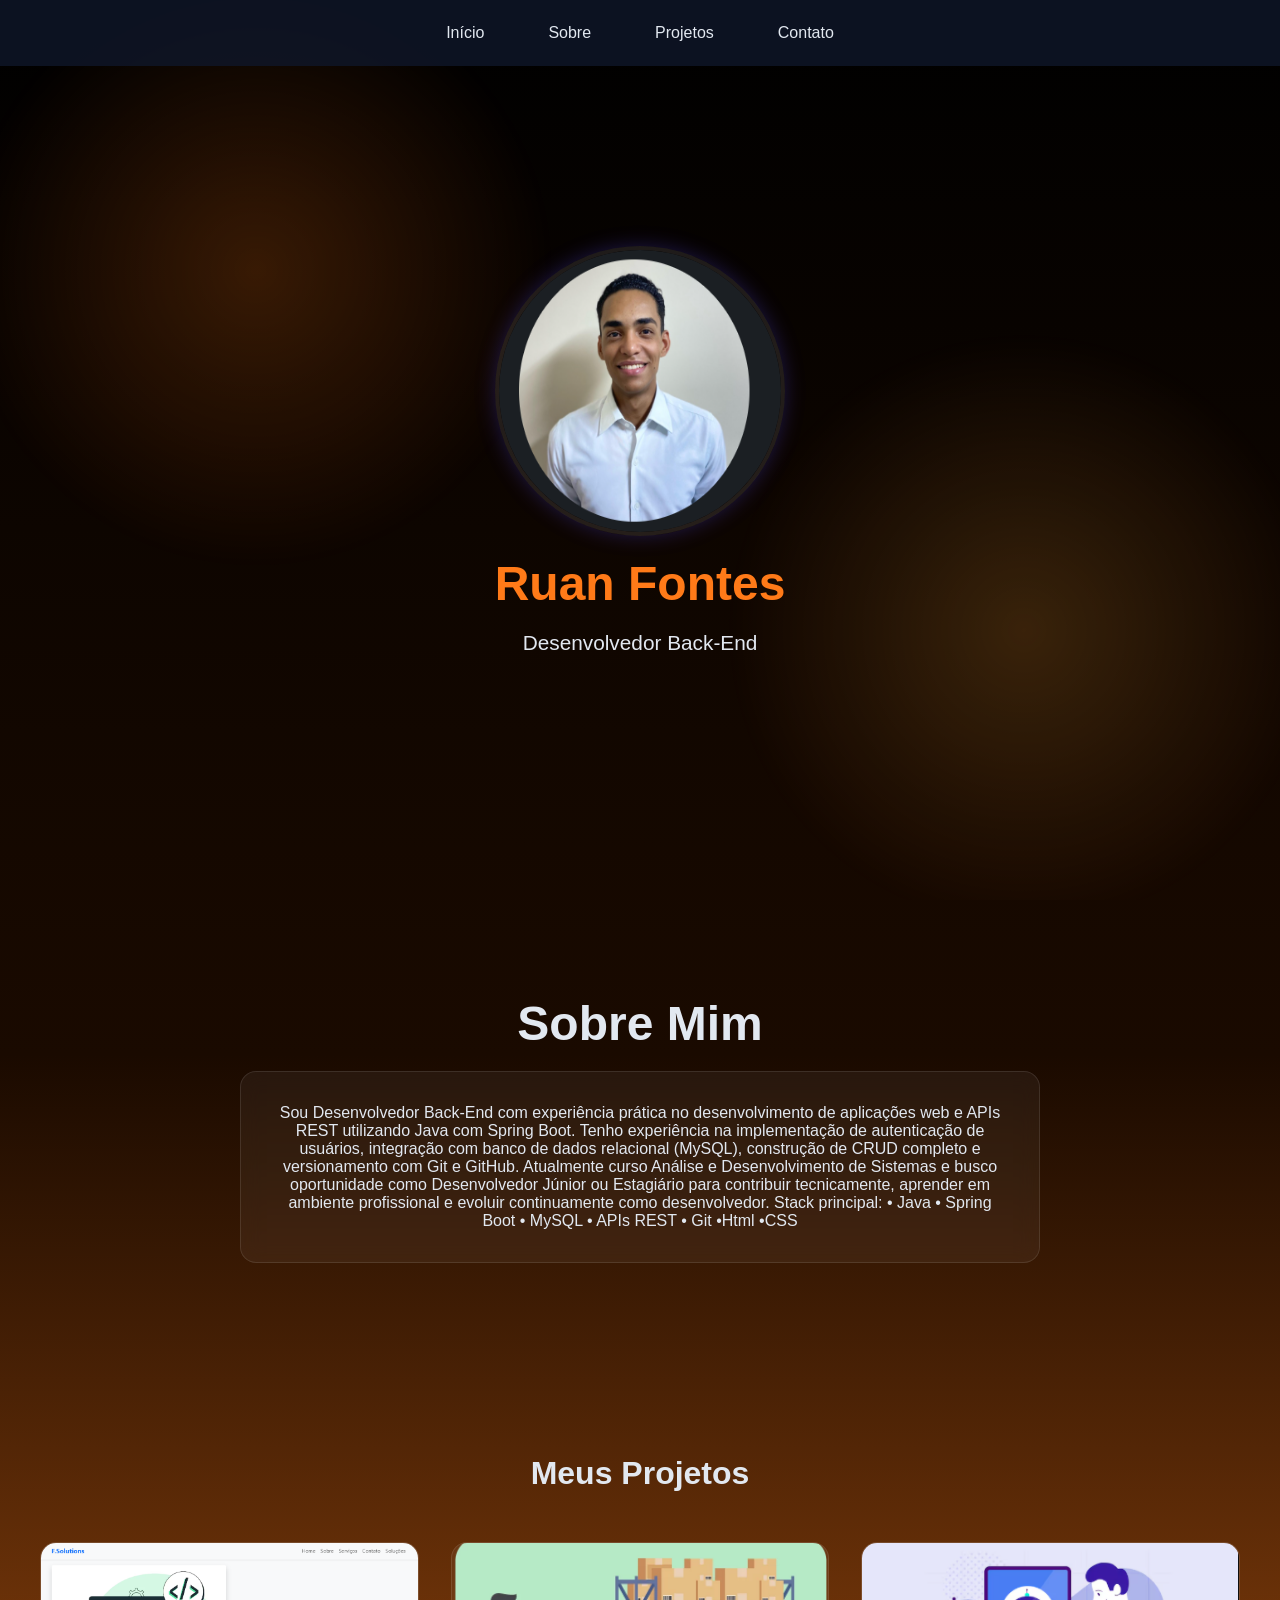
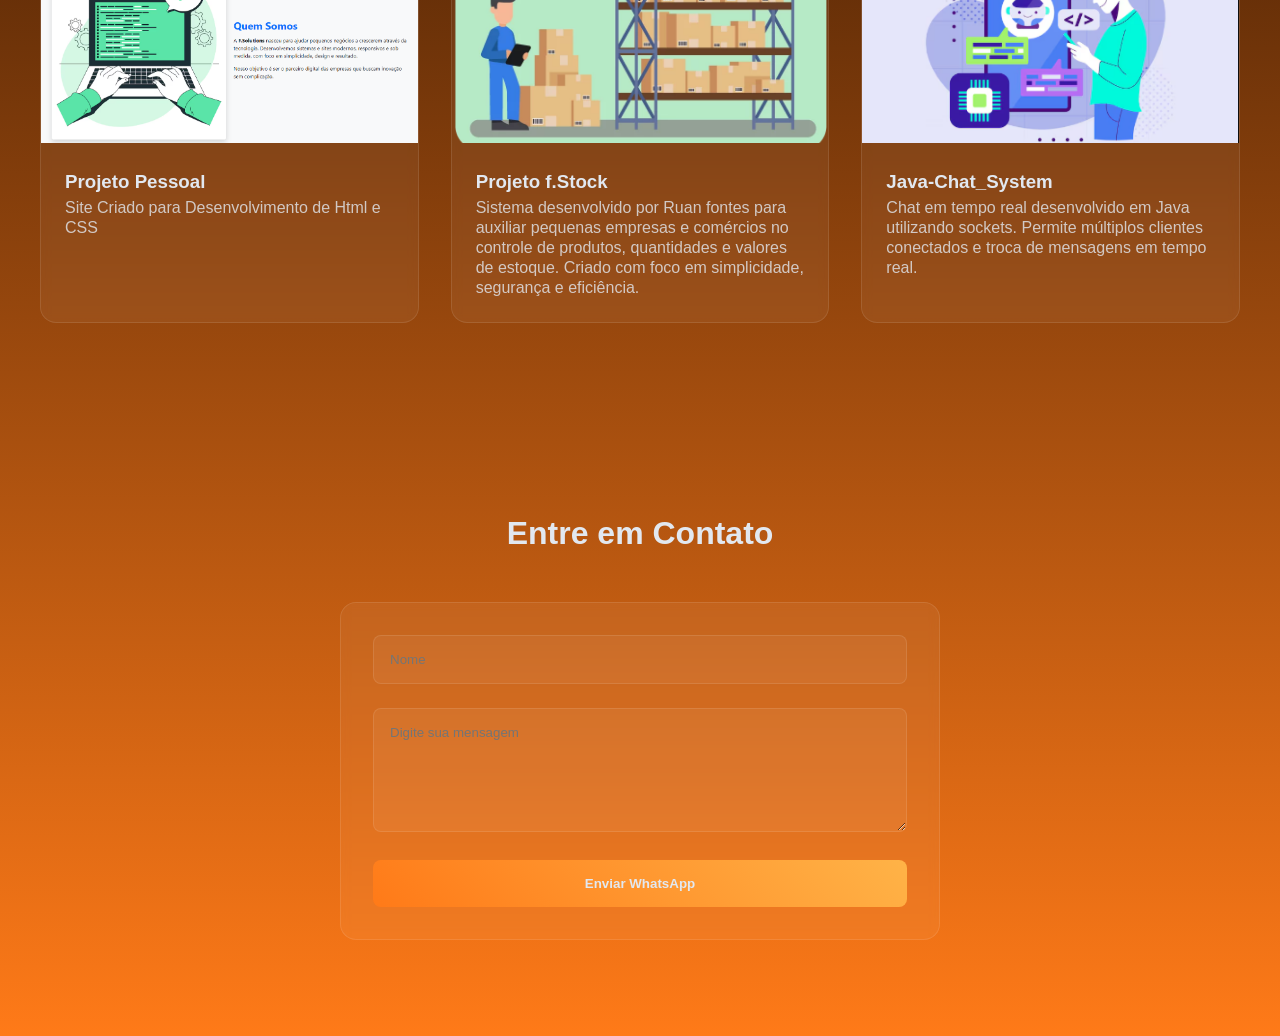
<file: index.html>
<!DOCTYPE html>
<html lang="pt-br">
<head>
    <meta charset="UTF-8">
    <meta name="viewport" content="width=device-width, initial-scale=1.0">
    <title>RuanFontes | Portfólio</title>
    <link rel="stylesheet" href="css/style.css">
</head>

<body>

<div class="particulas"></div>

<nav class="navegacao">
    <ul class="menu">
        <li>
            <a href="#inicio" class="menu-link">Início</a>
        </li>
        <li>
            <a href="#sobre" class="menu-link">Sobre</a>
        </li>
        <li>
            <a href="#projetos" class="menu-link">Projetos</a>
        </li>
        <li>
            <a href="#contatos" class="menu-link">Contato</a>
        </li>
    </ul>
</nav>

<main id="inicio" class="cabecalho">
    <img src="assets/img/ruan.jpg" alt="Foto de Ruan Fontes" class="foto-perfil">
    <h1> Ruan Fontes</h1>
    <p class="cabecalho-sub-titulo">Desenvolvedor Back-End</p>
</main>

<section id="sobre" class="sobre">
    <h2 class="sobre-titulo">Sobre Mim</h2>
    <div class="sobre-caixa">
        <p class="sobre-paragrafo">Sou Desenvolvedor Back-End com experiência prática no desenvolvimento de aplicações web e APIs REST utilizando Java com Spring Boot.

            Tenho experiência na implementação de autenticação de usuários, integração com banco de dados relacional (MySQL), construção de CRUD completo e versionamento com Git e GitHub.

            Atualmente curso Análise e Desenvolvimento de Sistemas e busco oportunidade como Desenvolvedor Júnior ou Estagiário para contribuir tecnicamente, aprender em ambiente profissional e evoluir continuamente como desenvolvedor.

            Stack principal:
            • Java
            • Spring Boot
            • MySQL
            • APIs REST
            • Git
            •Html
            •CSS
        </p>
    </div>
</section>

<section id="projetos" class="projetos">
    <h2 class="projetos-titulo">Meus Projetos</h2>

    <div class="projetos-caixa">

        <div class="projetos-card">
            <img src="assets/img/projeto1.png" alt="Projeto 1" class="projetos-imagem">
            <div class="caixa-textos-projeto">
                <h3 class="info-projetos">Projeto Pessoal</h3>
                <p class="paragrafo-projetos">Site Criado para Desenvolvimento de Html e CSS</p>
            </div>
        </div>

        <div class="projetos-card">
            <img src="assets/img/projeto2.png" alt="Projeto 2" class="projetos-imagem">
            <div class="caixa-textos-projeto">
                <h3 class="info-projetos">Projeto f.Stock</h3>
                <p class="paragrafo-projetos"> Sistema desenvolvido por Ruan fontes para auxiliar pequenas empresas e comércios no controle de produtos, quantidades e valores de estoque.
                    Criado com foco em simplicidade, segurança e eficiência.</p>
            </div>
        </div>

        <div class="projetos-card">
            <img src="assets/img/projeto3.png" alt="Projeto 3" class="projetos-imagem">
            <div class="caixa-textos-projeto">
                <h3 class="info-projetos">Java-Chat_System</h3>
                <p class="paragrafo-projetos">Chat em tempo real desenvolvido em Java utilizando sockets. Permite múltiplos clientes conectados e troca de mensagens em tempo real.</p>
            </div>
        </div>
    </div>
</section>

<section id="contatos" class="contatos">
    <h2 class="contatos-titulo">Entre em Contato</h2>
    <form class="formulario-contato" id="formulario" onsubmit="EnviarWhatsApp(event)">
        <div class="grupo-form">
            <input placeholder="Nome" class="campo-form" id="nome">
        </div>
        <div class="grupo-form">
            <textarea class="campo-form" placeholder="Digite sua mensagem" rows="6" id="mensagem"></textarea>
        </div>
        <button type="submit" class="botao-form">Enviar WhatsApp</button>
    </form>
</section>

<script>

    function EnviarWhatsApp(event) {
    event.preventDefault()
     const nome = document.getElementById('nome').value;
    const mensagem = document.getElementById('mensagem').value;
    const telefone = '5579988334695'

    const texto = 'olá! Me chamo ${nome}, gostaria de entrar em contato com você. Minha mensagem é: ${mensagem}'
    const msgFormatada = encodeURIComponent(texto);

    const url = `https://wa.me/${telefone}?text=${msgFormatada}`;

    window.open(url, '_blank');

    }
</script>

</body>
</html>
</file>
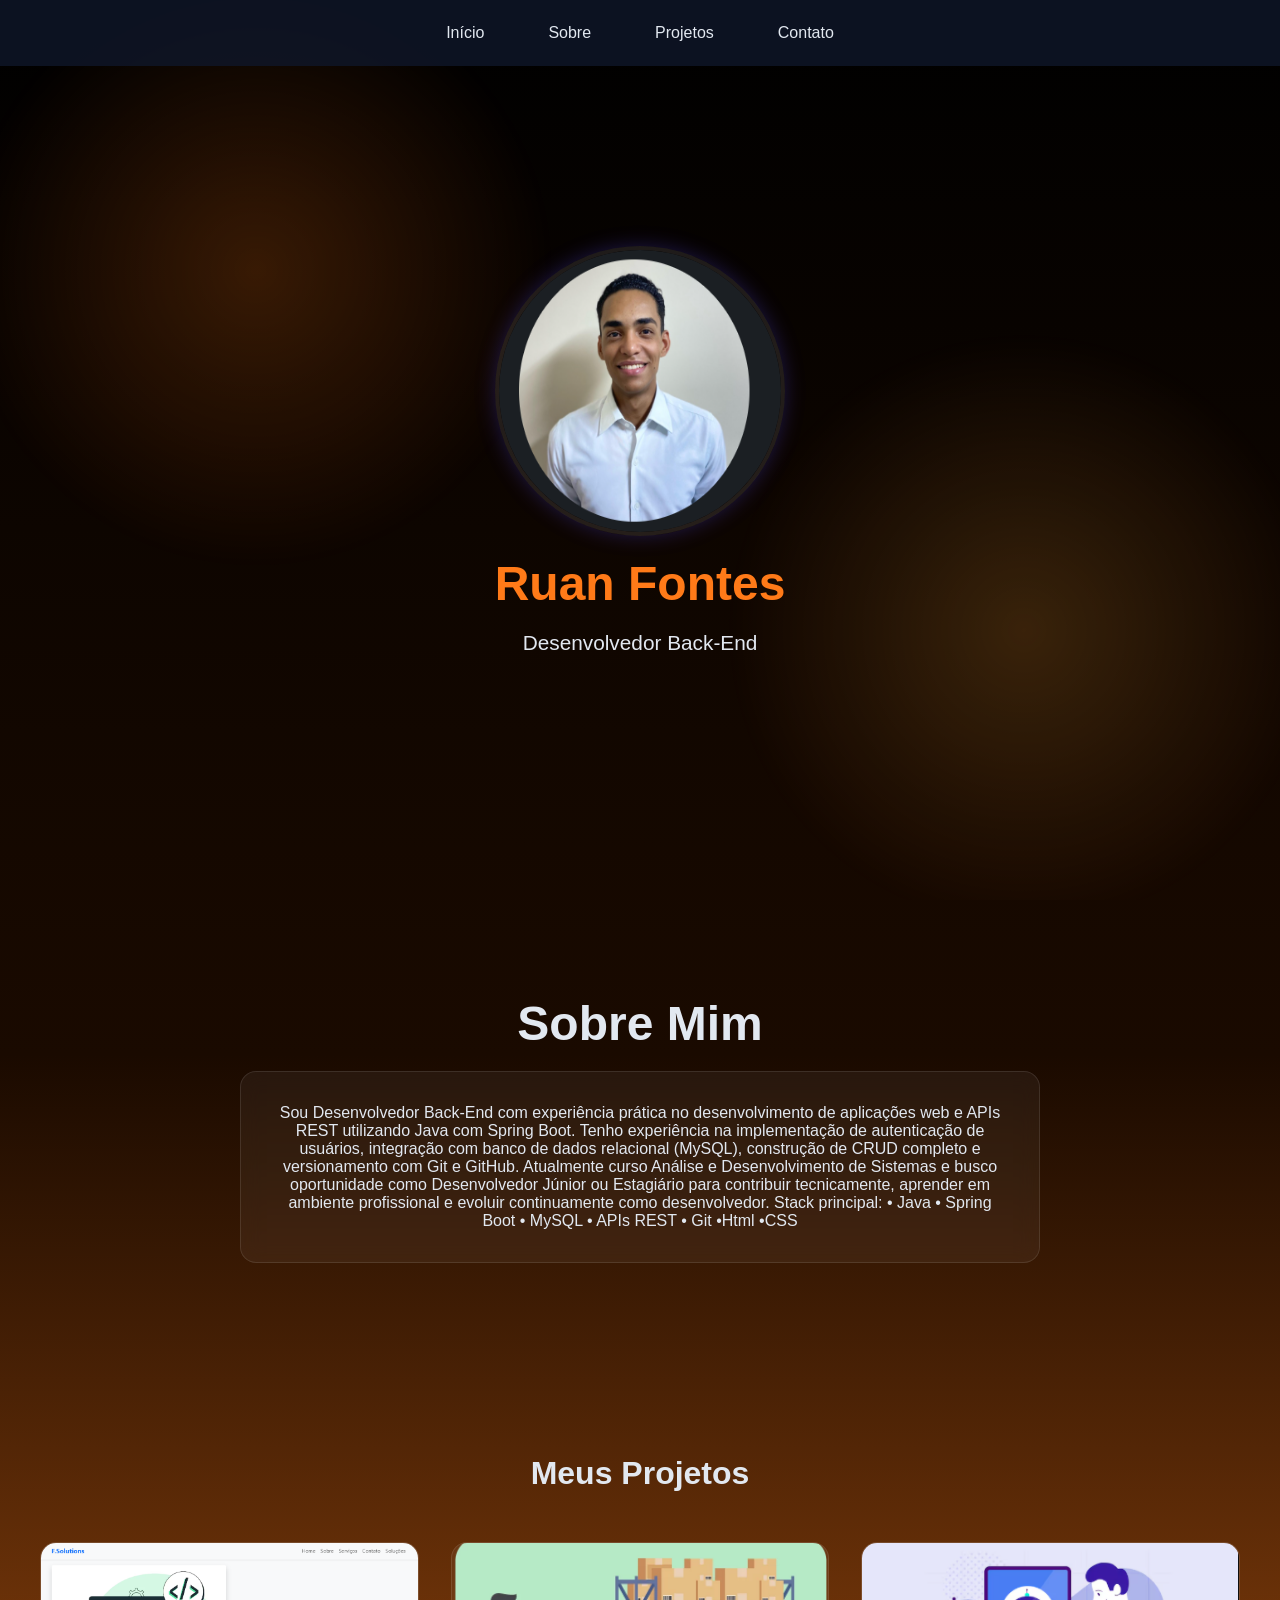
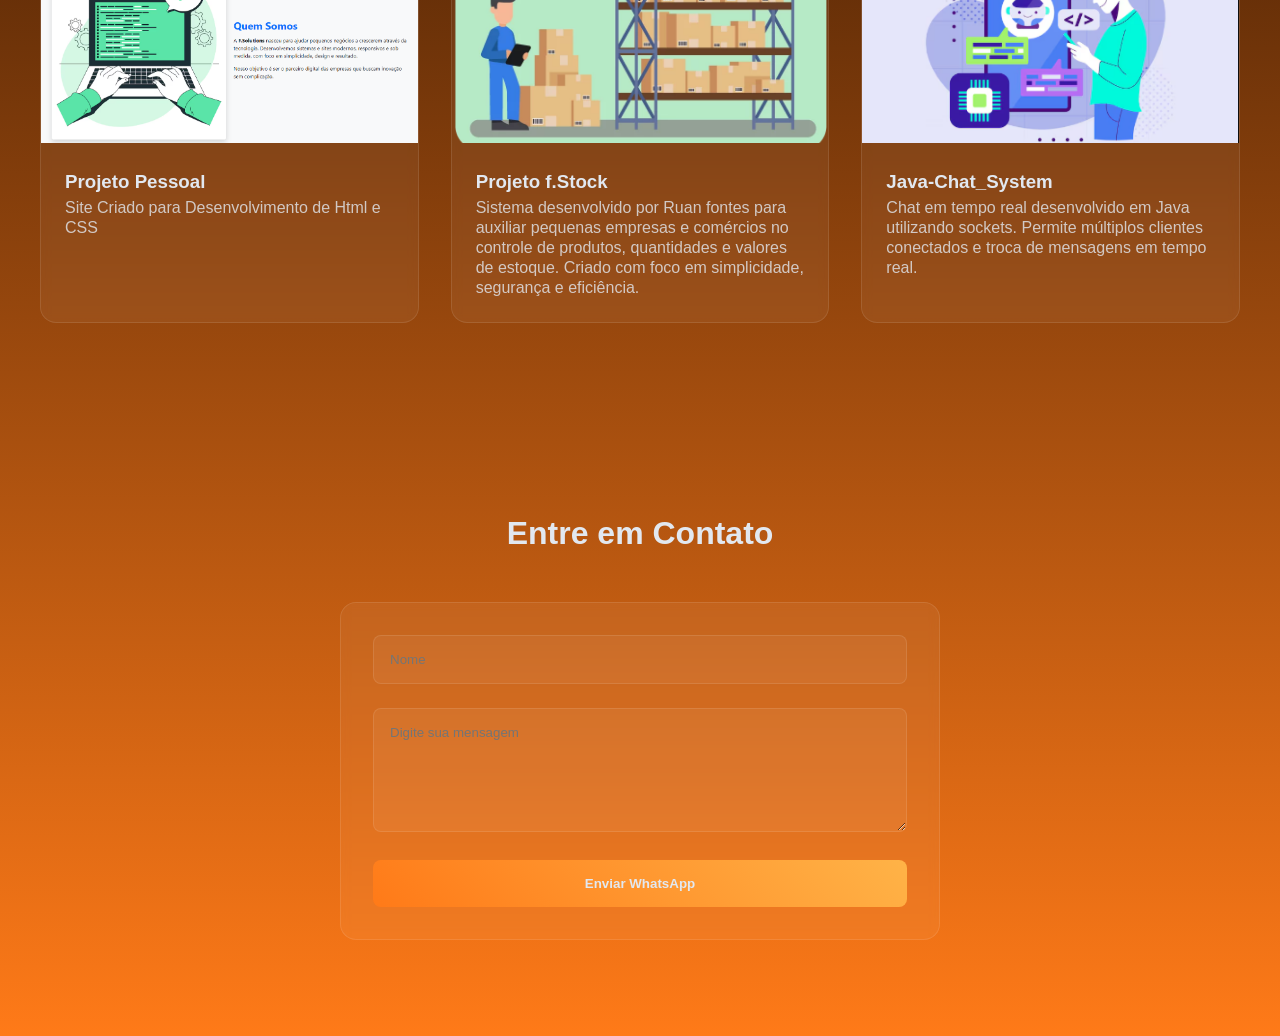
<file: src/index.html>
<!DOCTYPE html>
<html lang="pt-br">
<head>
    <meta charset="UTF-8">
    <meta name="viewport" content="width=device-width, initial-scale=1.0">
    <title>RuanFontes | Portfólio</title>
  <link rel="stylesheet" href="../css/style.css">
</head>

<body>

<div class="particulas"></div>

<nav class="navegacao">
    <ul class="menu">
        <li>
            <a href="#inicio" class="menu-link">Início</a>
        </li>
        <li>
            <a href="#sobre" class="menu-link">Sobre</a>
        </li>
        <li>
            <a href="#projetos" class="menu-link">Projetos</a>
        </li>
        <li>
            <a href="#contatos" class="menu-link">Contato</a>
        </li>
    </ul>
</nav>

<main id="inicio" class="cabecalho">
        <img src="../assets/img/ruan.jpg" alt="Foto de Ruan Fontes" class="foto-perfil">
        <h1> Ruan Fontes</h1>
        <p class="cabecalho-sub-titulo">Desenvolvedor Back-End</p>
</main>

<section id="sobre" class="sobre">
    <h2 class="sobre-titulo">Sobre Mim</h2>
    <div class="sobre-caixa">
        <p class="sobre-paragrafo">Sou Desenvolvedor Back-End com experiência prática no desenvolvimento de aplicações web e APIs REST utilizando Java com Spring Boot.

            Tenho experiência na implementação de autenticação de usuários, integração com banco de dados relacional (MySQL), construção de CRUD completo e versionamento com Git e GitHub.

            Atualmente curso Análise e Desenvolvimento de Sistemas e busco oportunidade como Desenvolvedor Júnior ou Estagiário para contribuir tecnicamente, aprender em ambiente profissional e evoluir continuamente como desenvolvedor.

            Stack principal:
            • Java
            • Spring Boot
            • MySQL
            • APIs REST
            • Git
            •Html
            •CSS
        </p>
    </div>
</section>

<section id="projetos" class="projetos">
    <h2 class="projetos-titulo">Meus Projetos</h2>

    <div class="projetos-caixa">

        <div class="projetos-card">
            <img src="../assets/img/projeto1.png" alt="Projeto 1" class="projetos-imagem">
            <div class="caixa-textos-projeto">
            <h3 class="info-projetos">Projeto Pessoal</h3>
            <p class="paragrafo-projetos">Site Criado para Desenvolvimento de Html e CSS</p>
            </div>
        </div>

    <div class="projetos-card">
        <img src="../assets/img/projeto2.png" alt="Projeto 2" class="projetos-imagem">
        <div class="caixa-textos-projeto">
        <h3 class="info-projetos">Projeto f.Stock</h3>
        <p class="paragrafo-projetos"> Sistema desenvolvido por Ruan fontes para auxiliar pequenas empresas e comércios no controle de produtos, quantidades e valores de estoque.
            Criado com foco em simplicidade, segurança e eficiência.</p>
        </div>
    </div>

    <div class="projetos-card">
        <img src="../assets/img/projeto3.png" alt="Projeto 3" class="projetos-imagem">
        <div class="caixa-textos-projeto">
        <h3 class="info-projetos">Java-Chat_System</h3>
        <p class="paragrafo-projetos">Chat em tempo real desenvolvido em Java utilizando sockets. Permite múltiplos clientes conectados e troca de mensagens em tempo real.</p>
        </div>
    </div>
    </div>
</section>

<section id="contatos" class="contatos">
    <h2 class="contatos-titulo">Entre em Contato</h2>
    <form class="formulario-contato" id="formulario" onsubmit="EnviarWhatsApp(event)">
        <div class="grupo-form">
            <input placeholder="Nome" class="campo-form" id="nome">
        </div>
        <div class="grupo-form">
            <textarea class="campo-form" placeholder="Digite sua mensagem" rows="6" id="mensagem"></textarea>
        </div>
        <button type="submit" class="botao-form">Enviar WhatsApp</button>
    </form>
</section>

<script>

    function EnviarWhatsApp(event) {
    event.preventDefault()
     const nome = document.getElementById('nome').value;
    const mensagem = document.getElementById('mensagem').value;
    const telefone = '5579988334695'

    const texto = 'olá! Me chamo ${nome}, gostaria de entrar em contato com você. Minha mensagem é: ${mensagem}'
    const msgFormatada = encodeURIComponent(texto);

    const url = `https://wa.me/${telefone}?text=${msgFormatada}`;

    window.open(url, '_blank');

    }
</script>

</body>
</html>
</file>
<file: css/style.css>
* {
margin: 0;
padding: 0;
box-sizing: border-box;
font-family: 'Segoe UI', Tahoma, Geneva, Verdana, sans-serif;
}

html {
     scroll-behavior: smooth;
}

:root {
     --primary-color: #ff7a18;
     --secondary-color: #ffb347;
     --background-color: #000000;
     --text-color: #e2e8f0;
     --vidro: rgba(255, 255, 255, 0.1);
     }
body {
   background: linear-gradient(
   180deg,
   #000000 0%,
   #1a0a00 40%,
   #ff7a18 100%
   );
    color: var(--text-color);
}

.navegacao {
position: fixed;
top: 0;
background: rgba(15, 23, 42, 0.8);
width: 100%;
z-index: 100;
padding: 1.5rem;
}
.menu {
display: flex;
justify-content: center;
list-style: none;
gap: 3rem;
}
.menu-link{
text-decoration: none;
color: var(--text-color);
font-weight: 500;
position: relative;
padding: 0.5rem;
}
.menu-link::after {
content: '';
 height: 2px;
 width: 0%;
 position: absolute;
 bottom: 0;
 left: 0;
 background: linear-gradient(90deg, var(--primary-color), var(--secondary-color));
 transition: width 0.5s ease;
 }

.menu-link:hover::after {
width: 100%;
}

.cabecalho {
min-height: 100vh;
display: flex;
justify-content: center;
align-items: center;
flex-direction: column;
}

.foto-perfil {
width: 290px;
height: 290px;
box-shadow: 0 0 20px rgba(79, 70, 229, 0.3);
border-radius: 50%;
border: 4px solid var(--vidro);
animation: flutuar 5s ease-in-out infinite;
}

h1 {
font-size: 3.0rem;
color: var(--primary-color);
font-weight: bold;
margin: 20px;
}
.cabecalho-sub-titulo {
font-size: 1.3rem;
color: var(--text-color);
}

.sobre {
padding: 6rem 2rem;
}

.sobre-titulo {
font-size: 3rem;
color: var(--text-color);
text-align: center;
margin-bottom: 20px;
}

.sobre-caixa {
padding: 2rem;
max-width: 800px;
margin: 0 auto;
border-radius: 16px;
border: 1px solid var(--vidro);
backdrop-filter: blur(10px);
background: rgba(255, 255, 255, 0.05);
}

.sobre-paragrafo {
text-align: center;
font-size: 1rem;
}

.projetos {
padding: 6rem 2rem;
}

.projetos-caixa {
display: grid;
grid-template-columns: repeat(auto-fit, minmax(300px, 1fr));
gap: 2rem;
max-width: 1200px;
margin: 0 auto;
}

.projetos-card {
background: rgba(255, 255, 255, 0.05);
border-radius: 16px;
backdrop-filter: blur(5px);
border: 1px solid var(--vidro);
overflow: hidden;
transition: all 0.5 ease;
cursor: pointer;
}

.projetos-titulo {
text-align: center;
font-size: 2rem;
margin-bottom: 50px;
}

.projetos-card:hover{
box-shadow: 0 10px 20px rgba(79, 70,229, 0.2);
transform: translateY(-10px) scale(1.03);
}

.projetos-imagem {
height: 200px;
width: 100%;
object-fit: cover;
}

.caixa-textos-projeto {
padding: 1.5rem;
}

.paragrafo-projetos {
color: rgba(226, 232, 240, 0.8);
line-height: 1.25rem;
}

.info-projetos {
margin-bottom: 5px;
}

.contatos {
padding: 6rem 2rem;
}

.contatos-titulo {
text-align: center;
font-size: 2rem;
margin-bottom: 50px;
}

.formulario-contato {
max-width: 600px;
margin: 0 auto;
background: rgba(255, 255, 255, 0.05);
backdrop-filter: blur(5px);
padding : 2rem;
border: 1px solid var(--vidro);
border-radius: 16px;
}

.campo-form {
width: 100%;
padding: 1rem;
background: rgba(255, 255, 255, 0.05);
border-radius: 8px;
color: var(--text-color);
border: 1px solid var(--vidro);
outline: none;
}

.campo-form:focus {
border-color: var(--secondary-color);
box-shadow: 0 0 10px rgba(79, 70, 229, 0.3);
}

.grupo-form {
margin-bottom: 1.5rem;
}

.botao-form {
color: var(--text-color);
background: linear-gradient(45deg, var(--primary-color), var(--secondary-color));
padding: 1rem 2rem;
border: none;
border-radius: 8px;
cursor: pointer;
font-weight: 800;
width: 100%;
transition: all 0.5 ease;
}

.botao-form:hover {
 transform: translateY(-4px);
 box-shadow: 0 10px 20px rgba(79, 70, 229, 0.3);
 }

.particulas {
  position: fixed;
  top: 0;
  left: 0;
  width: 100%;
  height: 100%;
  z-index: -1;
  opacity: 0.25;

  background:
    radial-gradient(circle at 20% 30%, rgba(255,122,24,0.8), transparent 25%),
    radial-gradient(circle at 80% 70%, rgba(255,170,60,0.7), transparent 25%);
}

@keyframes flutuar {
0%, 100% {
    transform: translateY(0);
}
50% {
    transform: translateY(-20px);
}
}
</file>
